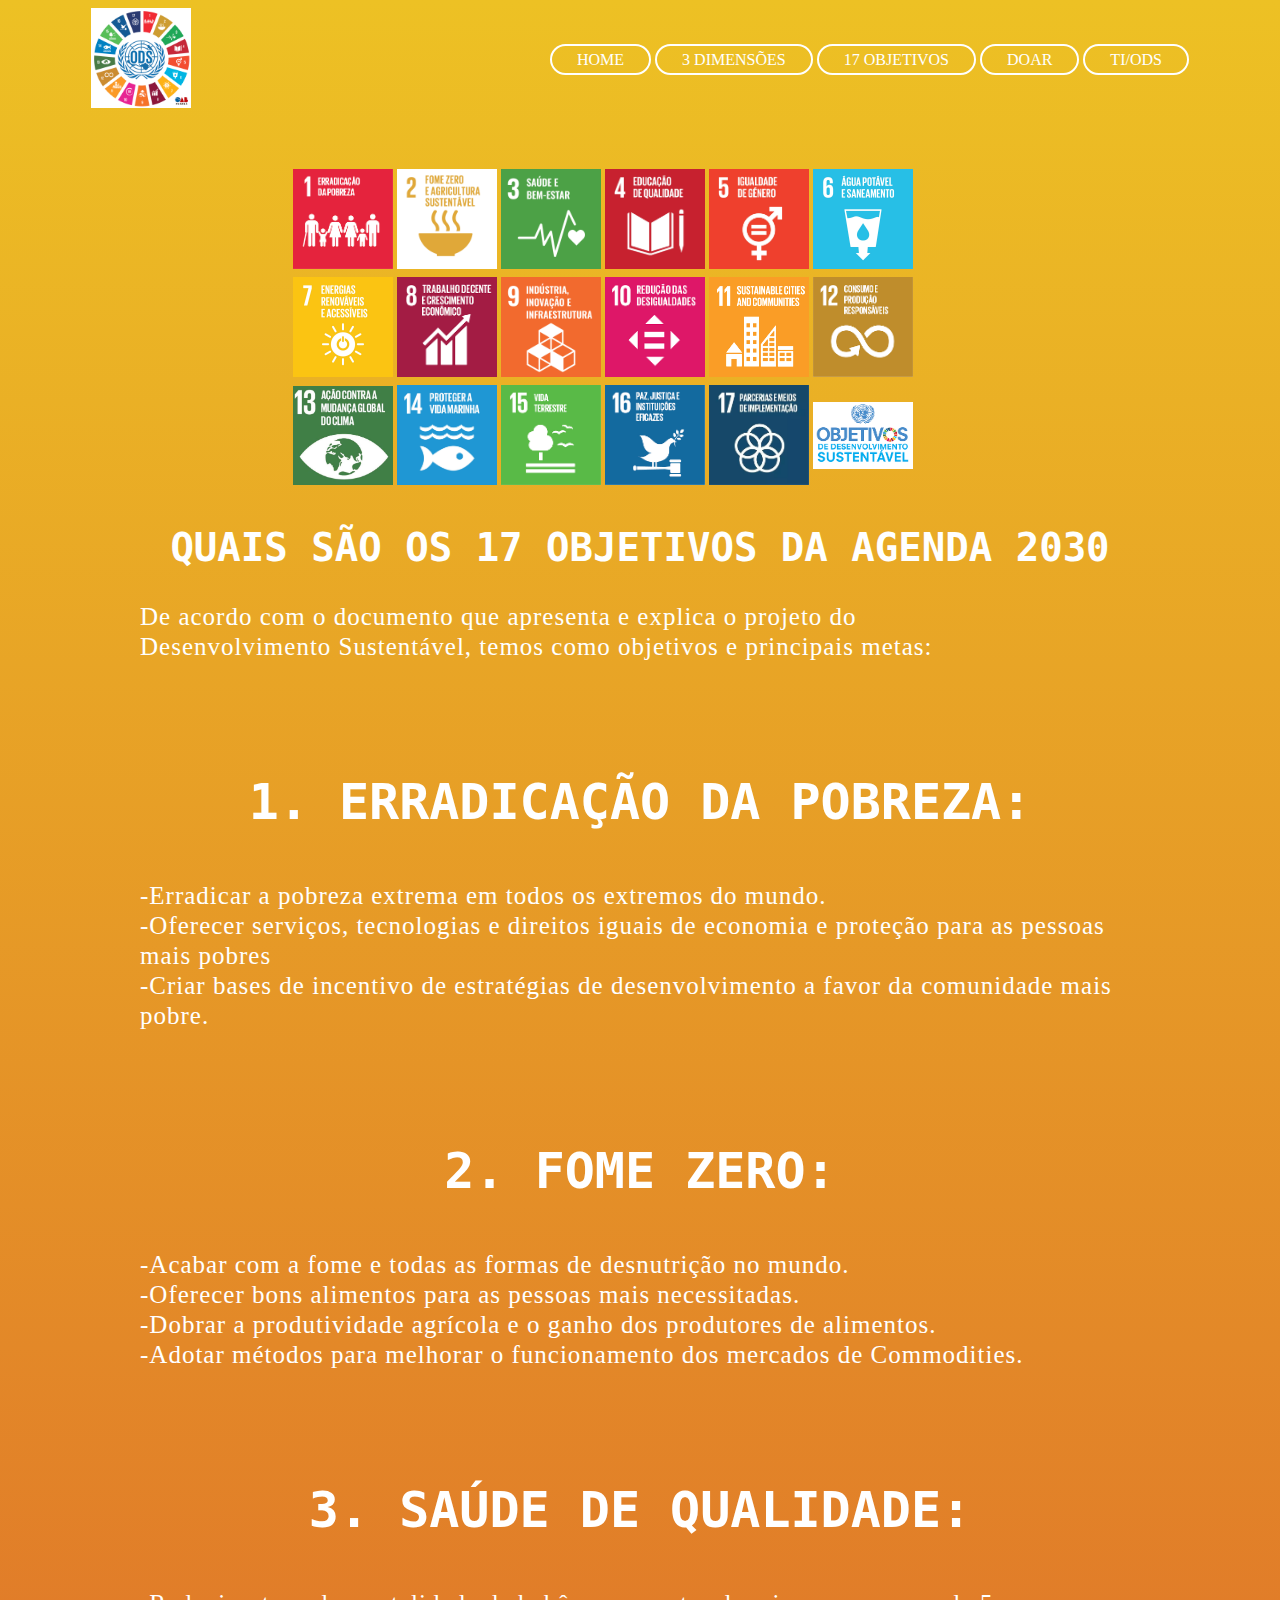
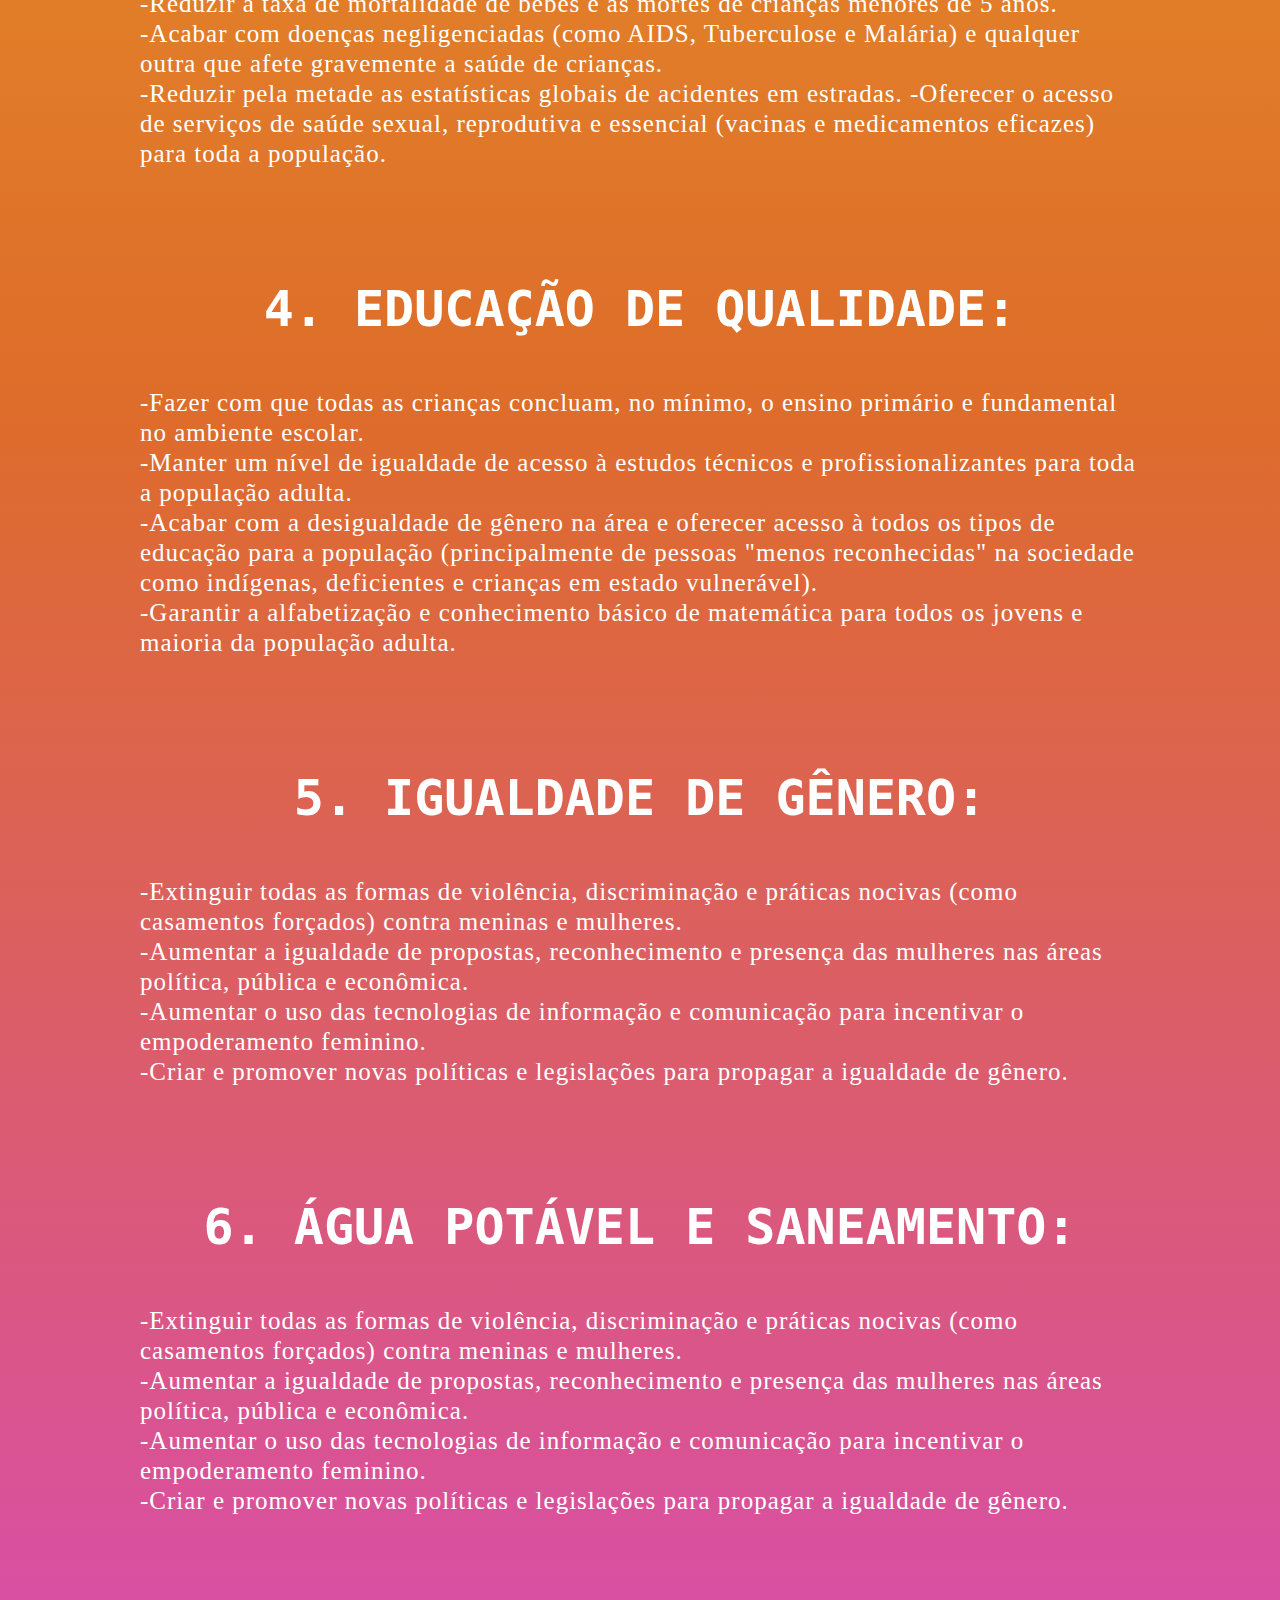
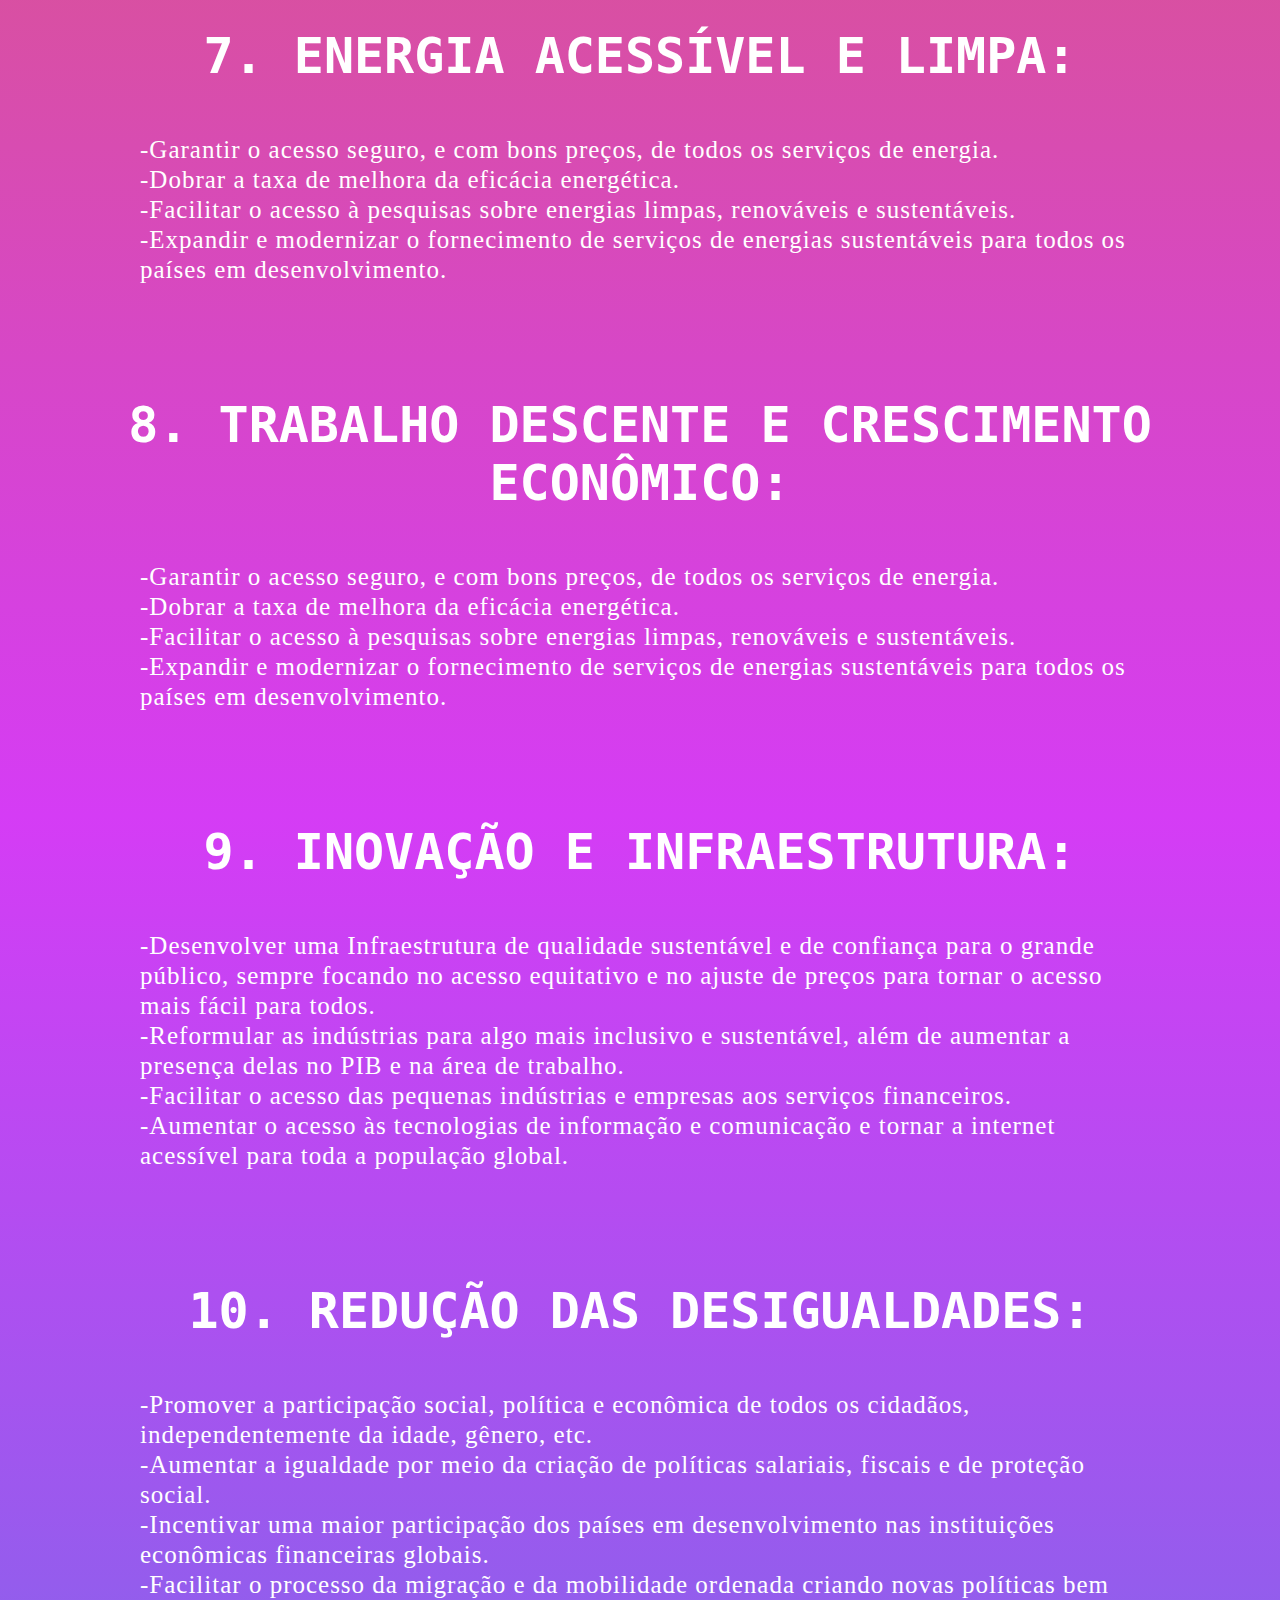
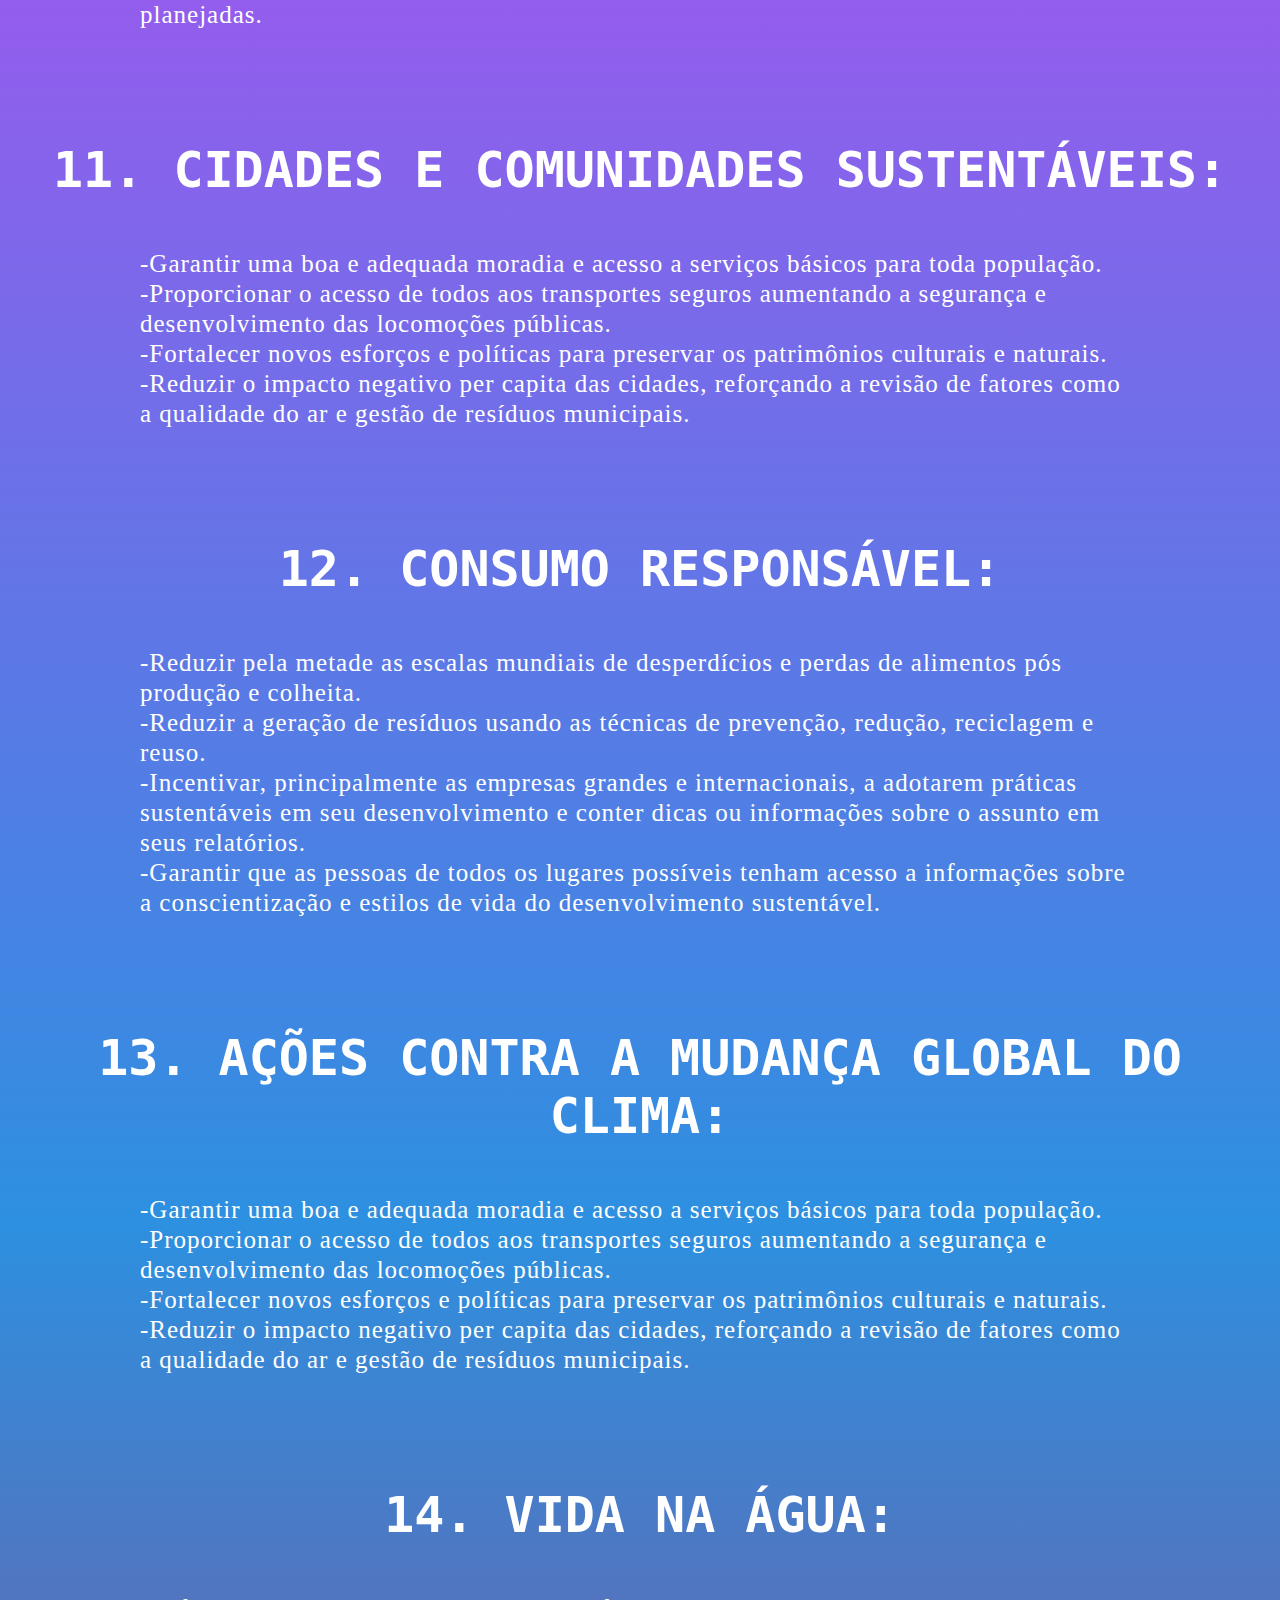
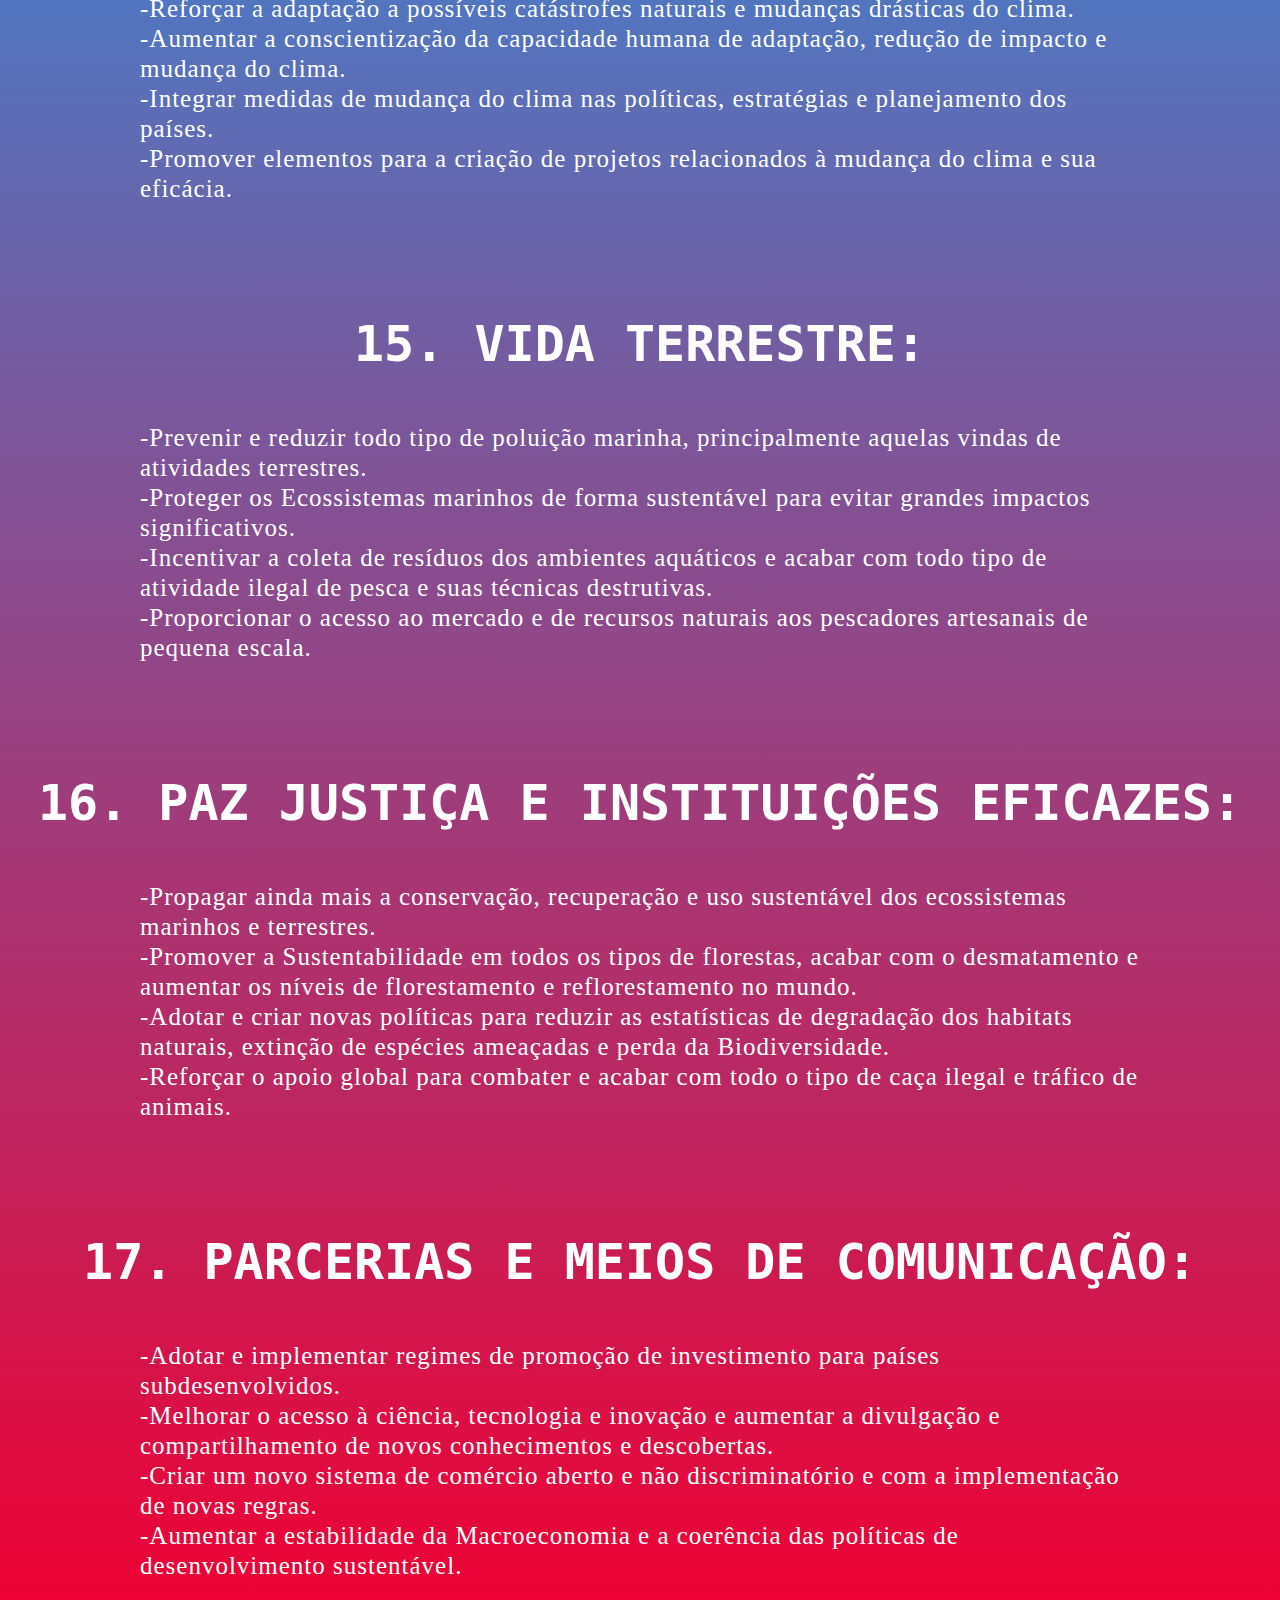
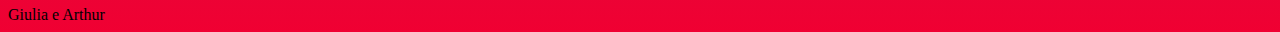
<file: pag2.html>
<!DOCTYPE html>
<html lang="pt-br">
    <meta charset="UTF-8" />
  
    <head><html lang="pt-br">
     <meta charset="UTF-8" />
     <title> Calendário 2030 </title>
     <link href="./pag2.css" rel="stylesheet"></style> 
     <link href="http://fonts.googleapis.com/css?family=Open+Sans" rel="stylesheet">
     <head>
 
    <body>
        <header>

         <div id="nome">
            <img src="./img/oficial.jpg" alt="logo" >
         </div>
        
          <ul>
            <a href="index.html"><li>HOME</li></a> 
            <a href="pag3.html"><li>3 DIMENSÕES</li></a> 
            <a href="pag2.html"><li>17 OBJETIVOS</li></a> 
            <a href="https://larsantamariadapaz.com.br/desenvolvimento-sustentavel-compromisso-de-todos/?gclid=Cj0KCQjwpv2TBhDoARIsALBnVnljQyMVJVt8VjV8OZR6pL3lXkvfefl8DnSieM4BSO0yHWasMfcqhAQaAmzIEALw_wcB"><li>DOAR</li></a> 
            <a href="pag4.html"><li>TI/ODS</li></a>
          </ul>

      </header> 

      <br><br><br>

       <div id="tabela">
          
        <table>
        
        <tr>
            <td><img src="./img/ods1.png" alt="ods1"></td>
            <td><img src="./img/ods2.jpg" alt="ods2"></td>
            <td><img src="./img/ods3.jpg" alt="ods3"></td>
            <td><img src="./img/ods4.jpg" alt="ods4"></td>
            <td><img src="./img/ods5.jpg" alt="ods5"></td>
            <td><img src="./img/ods6.jpg" alt="ods6"></td>
        </tr>    
        <tr> 
            <td><img src="./img/ods7.jpg" alt="ods7"></td>
            <td><img src="./img/ods8.png" alt="ods8"></td>
            <td><img src="./img/ods9.jpg" alt="ods1"></td>
            <td><img src="./img/ods10.png" alt="ods2"></td>
            <td><img src="./img/ods11.jpg" alt="ods3"></td>  
            <td><img src="./img/ods12.png" alt="ods4"></td>
        </tr>
        <tr>   
            <td><img src="./img/ods13.jpg" alt="ods5"></td>
            <td><img src="./img/ods14.jpg" alt="ods6"></td>
            <td><img src="./img/ods15.png" alt="ods7"></td>
            <td><img src="./img/ods16.png" alt="ods8"></td>
            <td><img src="./img/ods17.jpg" alt="ods8"></td>
            <td><img src="./img/ods18.png" alt="ods8"></td>

        </tr>               

       </table>
      
       </div>
           
            <div class="container">
            
            <h2>QUAIS SÃO OS 17 OBJETIVOS DA AGENDA 2030</h2>
        
        <p>De acordo com o documento que apresenta e explica o projeto
             do <br> Desenvolvimento Sustentável, temos como objetivos e
              principais metas:
        </p>  
<br><br>
        <h3> 1. ERRADICAÇÃO DA POBREZA:</h3>

        <p>-Erradicar a pobreza extrema em todos os extremos do mundo. <br>
            -Oferecer serviços, tecnologias e direitos iguais de economia
            e proteção para as pessoas mais pobres <br>
            -Criar bases de incentivo de estratégias de desenvolvimento 
            a favor da comunidade mais pobre. <br>
        </p>
        <br><br> 
        <h3>2. FOME ZERO:</h3>

        <p>-Acabar com a fome e todas as formas de desnutrição no mundo. <br>
            -Oferecer bons alimentos para as pessoas mais necessitadas. <br>
            -Dobrar a produtividade agrícola e o ganho dos produtores de 
            alimentos. <br>
            -Adotar métodos para melhorar o funcionamento dos mercados 
            de Commodities. <br>
        </p>
        <br><br>
        <h3>3. SAÚDE DE QUALIDADE:</h3>

        <p>-Reduzir a taxa de mortalidade de bebês e as mortes de crianças
             menores de 5 anos. <br>
            -Acabar com doenças negligenciadas (como AIDS, Tuberculose e
             Malária) e qualquer outra que afete gravemente a saúde de crianças. <br>
            -Reduzir pela metade as estatísticas globais de acidentes em estradas.
            -Oferecer o acesso de serviços de saúde sexual, reprodutiva e 
            essencial (vacinas e medicamentos eficazes) para toda a população. <br>
        </p>
        <br><br>
        <h3>4. EDUCAÇÃO DE QUALIDADE:</h3>

        <p>-Fazer com que todas as crianças concluam, no mínimo, o ensino primário
             e fundamental no ambiente escolar. <br>
            -Manter um nível de igualdade de acesso à estudos técnicos e
             profissionalizantes para toda a população adulta. <br>
            -Acabar com a desigualdade de gênero na área e oferecer acesso à todos
             os tipos de educação para a população (principalmente de pessoas "menos 
             reconhecidas" na sociedade como indígenas, deficientes e crianças em 
             estado vulnerável). <br>
            -Garantir a alfabetização e conhecimento básico de matemática para todos
             os jovens e maioria da população adulta. <br>
        </p>
        <br><br>
        <h3>5. IGUALDADE DE GÊNERO:</h3>

        <p>-Extinguir todas as formas de violência, discriminação e práticas 
            nocivas (como casamentos forçados) contra meninas e mulheres. <br>
            -Aumentar a igualdade de propostas, reconhecimento e presença das
             mulheres nas áreas política, pública e econômica. <br>
            -Aumentar o uso das tecnologias de informação e comunicação para 
            incentivar o empoderamento feminino. <br>
            -Criar e promover novas políticas e legislações para propagar a
            igualdade de gênero. <br>
        </p>
        <br><br>
        <h3>6. ÁGUA POTÁVEL E SANEAMENTO: </h3>

        <p>-Extinguir todas as formas de violência, discriminação e práticas 
            nocivas (como casamentos forçados) contra meninas e mulheres. <br>
            -Aumentar a igualdade de propostas, reconhecimento e presença das
             mulheres nas áreas política, pública e econômica. <br>
            -Aumentar o uso das tecnologias de informação e comunicação para 
            incentivar o empoderamento feminino. <br>
            -Criar e promover novas políticas e legislações para propagar a
            igualdade de gênero. <br>
        </p>
        <br><br>
        <h3>7. ENERGIA ACESSÍVEL E LIMPA: </h3>

        <p>-Garantir o acesso seguro, e com bons preços, de todos os serviços 
            de energia. <br>
            -Dobrar a taxa de melhora da eficácia energética. <br>
            -Facilitar o acesso à pesquisas sobre energias limpas, renováveis 
            e sustentáveis. <br>
            -Expandir e modernizar o fornecimento de serviços de energias 
            sustentáveis para todos os países em desenvolvimento. <br>
        </p>
        <br><br>
        <h3>8. TRABALHO DESCENTE E CRESCIMENTO ECONÔMICO: </h3>

        <p>-Garantir o acesso seguro, e com bons preços, de todos os serviços 
            de energia. <br>
            -Dobrar a taxa de melhora da eficácia energética. <br>
            -Facilitar o acesso à pesquisas sobre energias limpas, renováveis 
            e sustentáveis. <br>
            -Expandir e modernizar o fornecimento de serviços de energias 
            sustentáveis para todos os países em desenvolvimento. <br>
        </p>
        <br><br>
        <h3>9. INOVAÇÃO E INFRAESTRUTURA: </h3>

        <p>-Desenvolver uma Infraestrutura de qualidade sustentável e de 
            confiança para o grande público, sempre focando no acesso 
            equitativo e no ajuste de preços para tornar o acesso mais 
            fácil para todos. <br>
            -Reformular as indústrias para algo mais inclusivo e sustentável,
            além de aumentar a presença delas no PIB e na área de trabalho. <br>
            -Facilitar o acesso das pequenas indústrias e empresas aos 
            serviços financeiros. <br>
            -Aumentar o acesso às tecnologias de informação e comunicação
            e tornar a internet acessível para toda a população global. <br>
        </p>
        <br><br>
        <h3>10. REDUÇÃO DAS DESIGUALDADES:</h3>

        <p>-Promover a participação social, política e econômica de todos os
             cidadãos, independentemente da idade, gênero, etc. <br>
            -Aumentar a igualdade por meio da criação de políticas salariais,
             fiscais e de proteção social. <br>
            -Incentivar uma maior participação dos países em desenvolvimento 
            nas instituições econômicas financeiras globais. <br>
            -Facilitar o processo da migração e da mobilidade ordenada criando
             novas políticas bem planejadas. <br>
        </p>
        <br><br>
        <h3>11. CIDADES E COMUNIDADES SUSTENTÁVEIS:</h3>

        <p>-Garantir uma boa e adequada moradia e acesso a serviços básicos
            para toda população. <br>
            -Proporcionar o acesso de todos aos transportes seguros aumentando 
            a segurança e desenvolvimento das locomoções públicas. <br>
            -Fortalecer novos esforços e políticas para preservar os patrimônios
            culturais e naturais. <br>
            -Reduzir o impacto negativo per capita das cidades, reforçando a 
            revisão de fatores como a qualidade do ar e gestão de resíduos municipais. <br>
        </p>  
        <br><br>
        <h3>12. CONSUMO RESPONSÁVEL: </h3>

        <p>-Reduzir pela metade as escalas mundiais de desperdícios e perdas de 
            alimentos pós produção e colheita. <br>
            -Reduzir a geração de resíduos usando as técnicas de prevenção, redução,
            reciclagem e reuso. <br>
            -Incentivar, principalmente as empresas grandes e internacionais, a 
            adotarem práticas sustentáveis em seu desenvolvimento e conter dicas ou 
            informações sobre o assunto em seus relatórios. <br>
            -Garantir que as pessoas de todos os lugares possíveis tenham acesso 
            a informações sobre a conscientização e estilos de vida do desenvolvimento
            sustentável. <br>  
        </p>  
        <br><br>
        <h3>13. AÇÕES CONTRA A MUDANÇA GLOBAL DO CLIMA: </h3>

        <p>-Garantir uma boa e adequada moradia e acesso a serviços básicos
            para toda população. <br>
            -Proporcionar o acesso de todos aos transportes seguros aumentando 
            a segurança e desenvolvimento das locomoções públicas. <br>
            -Fortalecer novos esforços e políticas para preservar os patrimônios
            culturais e naturais. <br>
            -Reduzir o impacto negativo per capita das cidades, reforçando a 
            revisão de fatores como a qualidade do ar e gestão de resíduos municipais. <br>
        </p>  
        <br><br>
        <h3>14. VIDA NA ÁGUA: </h3>
     
        <p> -Reforçar a adaptação a possíveis catástrofes naturais e mudanças 
            drásticas do clima. <br>
            -Aumentar a conscientização da capacidade humana de adaptação, redução
            de impacto e mudança do clima. <br>
            -Integrar medidas de mudança do clima nas políticas, estratégias e 
            planejamento dos países. <br>
            -Promover elementos para a criação de projetos relacionados à mudança 
            do clima e sua eficácia. <br>   
        </p>  
        <br><br>
        <h3>15. VIDA TERRESTRE: </h3>
     
        <p> -Prevenir e reduzir todo tipo de poluição marinha, principalmente 
            aquelas vindas de atividades terrestres. <br>
            -Proteger os Ecossistemas marinhos de forma sustentável para evitar 
            grandes impactos significativos. <br>
            -Incentivar a coleta de resíduos dos ambientes aquáticos e acabar 
            com todo tipo de atividade ilegal de pesca e suas técnicas destrutivas. <br>
            -Proporcionar o acesso ao mercado e de recursos naturais aos pescadores
            artesanais de pequena escala. <br>
        </p>  
        <br><br>
        <h3>16. PAZ JUSTIÇA E INSTITUIÇÕES EFICAZES: </h3>
     
        <p> 
            -Propagar ainda mais a conservação, recuperação e uso sustentável dos 
            ecossistemas marinhos e terrestres. <br>
            -Promover a Sustentabilidade em todos os tipos de florestas, acabar com 
            o desmatamento e aumentar os níveis de florestamento e reflorestamento 
            no mundo. <br>
            -Adotar e criar novas políticas para reduzir as estatísticas de degradação
            dos habitats naturais, extinção de espécies ameaçadas e perda da
            Biodiversidade. <br>
            -Reforçar o apoio global para combater e acabar com todo o tipo de caça
            ilegal e tráfico de animais. <br>
        </p>  
        <br><br>
        <h3>17. PARCERIAS E MEIOS DE COMUNICAÇÃO:</h3>
     
        <p> -Adotar e implementar regimes de promoção de investimento para países 
            subdesenvolvidos. <br>
            -Melhorar o acesso à ciência, tecnologia e inovação e aumentar a divulgação
            e compartilhamento de novos conhecimentos e descobertas. <br>
            -Criar um novo sistema de comércio aberto e não discriminatório e com a
            implementação de novas regras. <br>
            -Aumentar a estabilidade da Macroeconomia e a coerência das políticas de
            desenvolvimento sustentável. <br>
        </p>
            
    </div>

    </body>     
    
    <footer>Giulia e Arthur</footer>   

</html>
</file>
<file: pag2.css>
body {background-image: linear-gradient(to bottom, #EDC124 , #DE6C2A , #D53CF5 ,#2D90E0 ,#F00032 ) ;
    font-family: "Comic Sans MS", "Comic Sans", "cursive";
}

header {
display: flex;
flex-direction: row;    
justify-content: space-around;
align-items: center;
}

#nome {
    flex-direction: column;
    width: 20%;
    height: 10%;
    opacity: 1;
    
}
li {
  display: inline-block;
  margin: 20px;
}

a {
 color: white;
 border: 2px solid rgb(255, 255, 255);
 padding: 5px;
 border-radius: 25px;
}
a:hover{
background-color: rgb(255, 11, 194); 
color: rgb(250, 248, 249);
transition:0.5s all;
 

}

img {  
  background-repeat: no-repeat;
  background-position: center;
  opacity: 0,9;
  width: 100px;
}

h1 {
  font-weight: 200;
  font-family: "URW Chancery L", "cursive";
  
}

h2 {
  font-family: "DejaVu Sans Mono", "monospace";
  font-size: 39px;
  color: white;
  letter-spacing: 2;
  text-align: center;
}

h3 {
    font-family: "DejaVu Sans Mono", "monospace";
    font-size: 50px;
    color: white;
    letter-spacing: 2;
    text-align: center;
  }

p {
   justify-content: flex;
   margin-left: auto;
   margin-right: auto;
   width: 40em;
    line-height: 30px;
    max-width: 1000px;
    letter-spacing: 1px;
    font-size: 25px;
    font-family: "Comic Sans MS", "Comic Sans", "cursive";
    color:white;
}

table {
   width: 70%;
}

#tabela {
    width: 700px;
    margin-left: auto;
    margin-right: auto;
}
</file>
